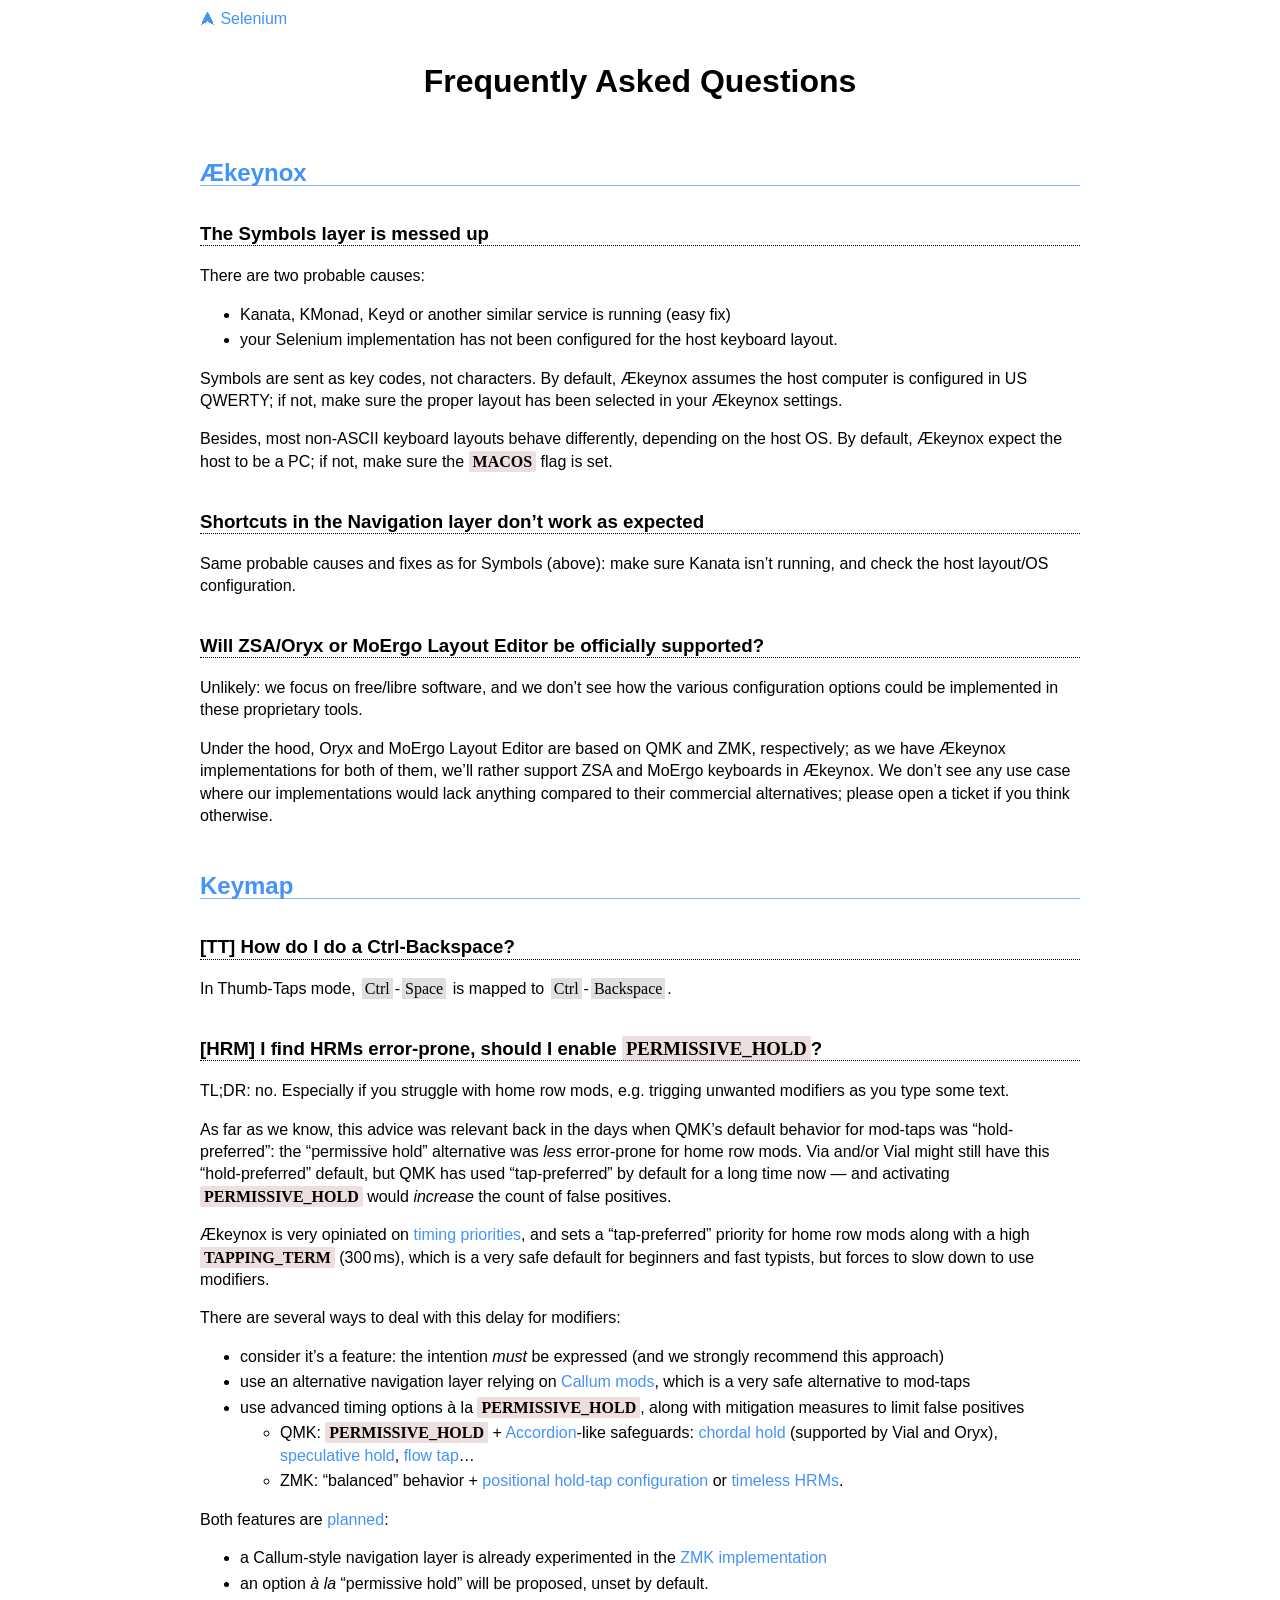
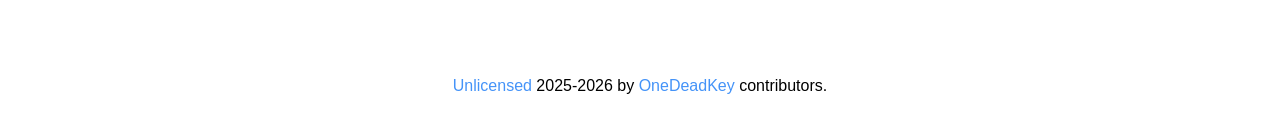
<file: faq.html>
<!DOCTYPE html>
<html>
  <head>
    <meta charset="utf8">
    <title>Frequently Asked Questions</title>
    <meta name="viewport"     content="width=device-width, initial-scale=1">
    <meta name="description"  content="Frequently asked questions about Selenium, a configurable Arsenik variant for split keyboards.">
    <link type="image/svg+xml" rel="icon" href="favicon.svg" sizes="any">
    <link rel="stylesheet" href="style.css">
  </head>
  <body>
    <header>
      <nav><a href="./">⮝ Selenium</a></nav>
      <h1>Frequently Asked Questions</h1>
    </header>

    <main>
      <h2 id="aekeynox">Ækeynox</h2>

      <h3 id="symbols">The Symbols layer is messed up</h3>
      <p>There are two probable causes:</p>
      <ul>
        <li>Kanata, KMonad, Keyd or another similar service is running (easy fix)</li>
        <li>your Selenium implementation has not been configured for the host keyboard layout.</li>
      </ul>
      <p>Symbols are sent as key codes, not characters. By default, Ækeynox assumes the host
        computer is configured in US QWERTY; if not, make sure the proper layout has been selected
        in your Ækeynox settings.</p>
      <p>Besides, most non-ASCII keyboard layouts behave differently, depending on the host OS.
        By default, Ækeynox expect the host to be a PC; if not, make sure the <code>MACOS</code>
        flag is set.</p>

      <h3 id="nav-shortcuts">Shortcuts in the Navigation layer don’t work as expected</h3>
      <p>Same probable causes and fixes as for Symbols (above): make sure Kanata isn’t running,
        and check the host layout/OS configuration.</p>

      <h3 id="oryx-moergo">Will ZSA/Oryx or MoErgo Layout Editor be officially supported?</h3>
      <p>Unlikely: we focus on free/libre software, and we don’t see how the various configuration
        options could be implemented in these proprietary tools.</p>
      <p>Under the hood, Oryx and MoErgo Layout Editor are based on QMK and ZMK, respectively; as
        we have Ækeynox implementations for both of them, we’ll rather support ZSA and MoErgo
        keyboards in Ækeynox. We don’t see any use case where our implementations would lack
        anything compared to their commercial alternatives; please open a ticket if you think
        otherwise.</p>

      <h2 id="keymap">Keymap</h2>

      <h3 id="tt-ctrl-backspace">[TT] How do I do a Ctrl-Backspace?</h3>
      <p>In Thumb-Taps mode, <kbd>Ctrl</kbd>‑<kbd>Space</kbd> is mapped to
        <kbd>Ctrl</kbd>‑<kbd>Backspace</kbd>.</p>

      <h3 id="permissive-hold">[HRM] I find HRMs error-prone, should I enable <code>PERMISSIVE_HOLD</code>?</h3>
      <p>TL;DR: no. Especially if you struggle with home row mods, e.g. trigging unwanted modifiers
        as you type some text.</p>
      <p>As far as we know, this advice was relevant back in the days when QMK’s default behavior
        for mod-taps was “hold-preferred”: the “permissive hold” alternative was <em>less</em>
        error-prone for home row mods. Via and/or Vial might still have this “hold-preferred”
        default, but QMK has used “tap-preferred” by default for a long time now — and activating
        <code>PERMISSIVE_HOLD</code> would <em>increase</em> the count of false positives.</p>
      <p>Ækeynox is very opiniated on <a href="/#timing-is-key">timing priorities</a>, and sets a
        “tap-preferred” priority for home row mods along with a high <code>TAPPING_TERM</code>
        (300 ms), which is a very safe default for beginners and fast typists, but forces to slow
        down to use modifiers.</p>
      <p>There are several ways to deal with this delay for modifiers:</p>
      <ul>
        <li>consider it’s a feature: the intention <em>must</em> be expressed
          (and we strongly recommend this approach)</li>
        <li>use an alternative navigation layer relying on <a
            href="https://github.com/qmk/qmk_firmware/blob/user-keymaps-still-present/users/callum/readme.md#oneshot-modifiers">Callum
            mods</a>, which is a very safe alternative to mod-taps</li>
        <li>use advanced timing options à la <code>PERMISSIVE_HOLD</code>, along with mitigation
          measures to limit false positives
          <ul>
            <li>QMK: <code>PERMISSIVE_HOLD</code> +
              <a href="https://getreuer.info/posts/keyboards/achordion/">Accordion</a>-like safeguards:
              <a href="https://docs.qmk.fm/tap_hold#chordal-hold">chordal hold</a> (supported by Vial and Oryx),
              <a href="https://docs.qmk.fm/tap_hold#speculative-hold">speculative hold</a>,
              <a href="https://docs.qmk.fm/tap_hold#flow-tap">flow tap</a>…
            </li>
            <li>ZMK: “balanced” behavior +
              <a href="https://zmk.dev/docs/behaviors/hold-tap#advanced-configuration">positional hold-tap configuration</a> or
              <a href="https://github.com/urob/zmk-config#timeless-homerow-mods">timeless HRMs</a>.
            </li>
          </ul>
        </li>
      </ul>
      <p>Both features are <a
        href="https://github.com/OneDeadKey/selenium/issues/42">planned</a>:</p>
      <ul>
        <li> a Callum-style navigation layer is already experimented in the <a
          href="https://github.com/OneDeadKey/zmk-config-aekeynox/pull/107">ZMK implementation</a> </li>
        <li> an option <i lang="fr">à la</i> “permissive hold” will be proposed, unset by default. </li>
      </ul>
    </main>

    <script> // anchors
      document.querySelectorAll("h2[id], h3[id]").forEach((heading) => {
        heading.innerHTML = `${heading.innerHTML} <a href="#${heading.id}">#</a>`;
      });
    </script>

    <footer>
      <a href="https://unlicense.org">Unlicensed</a> 2025-2026 by
      <a href="https://github.com/OneDeadKey/selenium">OneDeadKey</a> contributors.
    </footer>
  </body>
</html>
</file>
<file: style.css>
/**
 * ╭───────────────────────────────────────────────────────────────╮
 * │                         Color Palette                         │
 * ╰───────────────────────────────────────────────────────────────╯
**/

:root {
  color-scheme: light dark;

  /* <h2|a|code> and specific emphasis */
  --bg-accent:        #b884;
  --fg-accent-border: #4493f8aa;
  --fg-accent:        #4493f8;

  /* <kbd> and special inline content */
  --bg-key:           #8884;
  --fg-key-border:    #888;

  /* flavor menu */
  --bg-menu-head: rgba(130, 156, 175, 0.4);
  --bg-menu-cell: rgba(130, 156, 175, 0.2);
}


/**
 * ╭───────────────────────────────────────────────────────────────╮
 * │                          Main Layout                          │
 * ╰───────────────────────────────────────────────────────────────╯
**/

:root {
  --main-padding: 12px;
  --list-indent: 1.5em;
}

body {
  width: 99%;
  margin: 0 auto;
  font-family: sans-serif;
  font-size: 1em;
}

header {
  text-align: center;
}
header h1 {
  margin-top: 1em;
}
header h1+p {
  margin-bottom: 2em;
}

h2 a,
h3 a {
  display: none;
}
h2:hover a,
h3:hover a {
  display: inline;
}

form {
  padding: 0 1em;
}

form .menu {
  display: flex;
  flex-direction: row;
  flex-wrap: wrap;
  margin-bottom: 1em;
  justify-content: space-between;
}

html {
  height: 100%;
  width:  100%;
  font-family: sans-serif;
}

body {
  display: flex;
  flex-direction: column;
  justify-content: space-between;
  margin: auto;
  max-width: 60em;
  min-height: 100%;

  line-height: 1.4em;
}

main {
  display: block; /* enable 'flex' here on a per-page basis */
  flex: fit-content;
  flex-direction: column;
  justify-content: space-evenly;
  padding: 0 var(--main-padding);
}

footer {
  text-align: center;
  padding: 2em var(--main-padding);
}

h2 {
  color: var(--fg-accent);
  border-bottom: 1px inset var(--fg-accent-border);
}

h3 {
  border-bottom: 1px dotted;
}

h2, h3, footer {
  margin-top: 2em;
}

ol, ul {
  padding-left: var(--list-indent);
  margin-left: 0;
}

li {
  margin: 0.2em 0;
}

a[href] {
  color: var(--fg-accent);
  text-decoration: none;
}

a[href]:hover {
  text-decoration: underline;
}

header nav {
  text-align: left;
  padding: 0 var(--main-padding);
}
header nav a {
  padding: 0.5em 0;
  display: inline-block;
}

.big-links {
  display: flex;
  flex-direction: row;
  justify-content: space-evenly;
}
.big-links a {
  display: inline-block;
  font-size: larger;
  border: 1px solid var(--fg-accent-border);
  border-radius: 5px;
  padding: 1em;
  text-align: center;
}


/**
 * ╭───────────────────────────────────────────────────────────────╮
 * │                          Keys & Chars                         │
 * ╰───────────────────────────────────────────────────────────────╯
**/

.thumbs {
  max-width: 26em;
}

svg {
  display: block;
  margin: auto;
  max-width: 60%;
}

table { /* behaviors */
  max-width: 42em;
  margin: auto;
}
th, td {
  padding: 0.8em;
}
td svg {
  height: 80px;
  max-width: inherit;
}
td {
  text-align: left;
}

#menu tr:hover {
  background-color: var(--bg-menu-head);
  cursor: pointer;
}
tr.selected th {
  background-color: var(--bg-menu-head);
}
tr.selected td {
  background-color: var(--bg-menu-cell);
}

.left  .tucked { transform: translate(  0px, 10px); }
.left  .comfy  { transform: translate( 64px, 10px); }
.left  .reachy { transform: translate(128px, 10px); }
.right .reachy { transform: translate(220px, 10px); }
.right .comfy  { transform: translate(284px, 10px); }
.right .tucked { transform: translate(348px, 10px); }

/* XXX dirty WebKit fix */
@supports (-webkit-hyphens: none) {
  .right { transform: translate(-15px, 0); }
}

i.layer {
  background-color: var(--bg-key);
}

kbd { /* key */
  margin: 0 2px;
  font-family: serif;
  font-size: 1em;
  border: 1px outset var(--bg-key-border);
  background-color: var(--bg-key);
  padding: 2px 3px;
  text-wrap: nowrap;
}

code { /* character, digrams, trigrams */
  font-weight: bold;
  font-family: serif;
  background-color: var(--bg-accent);
  padding: 2px 4px;
  border-radius: 2px;
  text-wrap: nowrap;
}


/**
 * ╭───────────────────────────────────────────────────────────────╮
 * │                          Desktop Mode                         │
 * ╰───────────────────────────────────────────────────────────────╯
**/

@media only screen and (min-width: 768px) {
  :root {
    --main-padding: 40px;
    --list-indent: 2.5em;
  }
}
</file>
